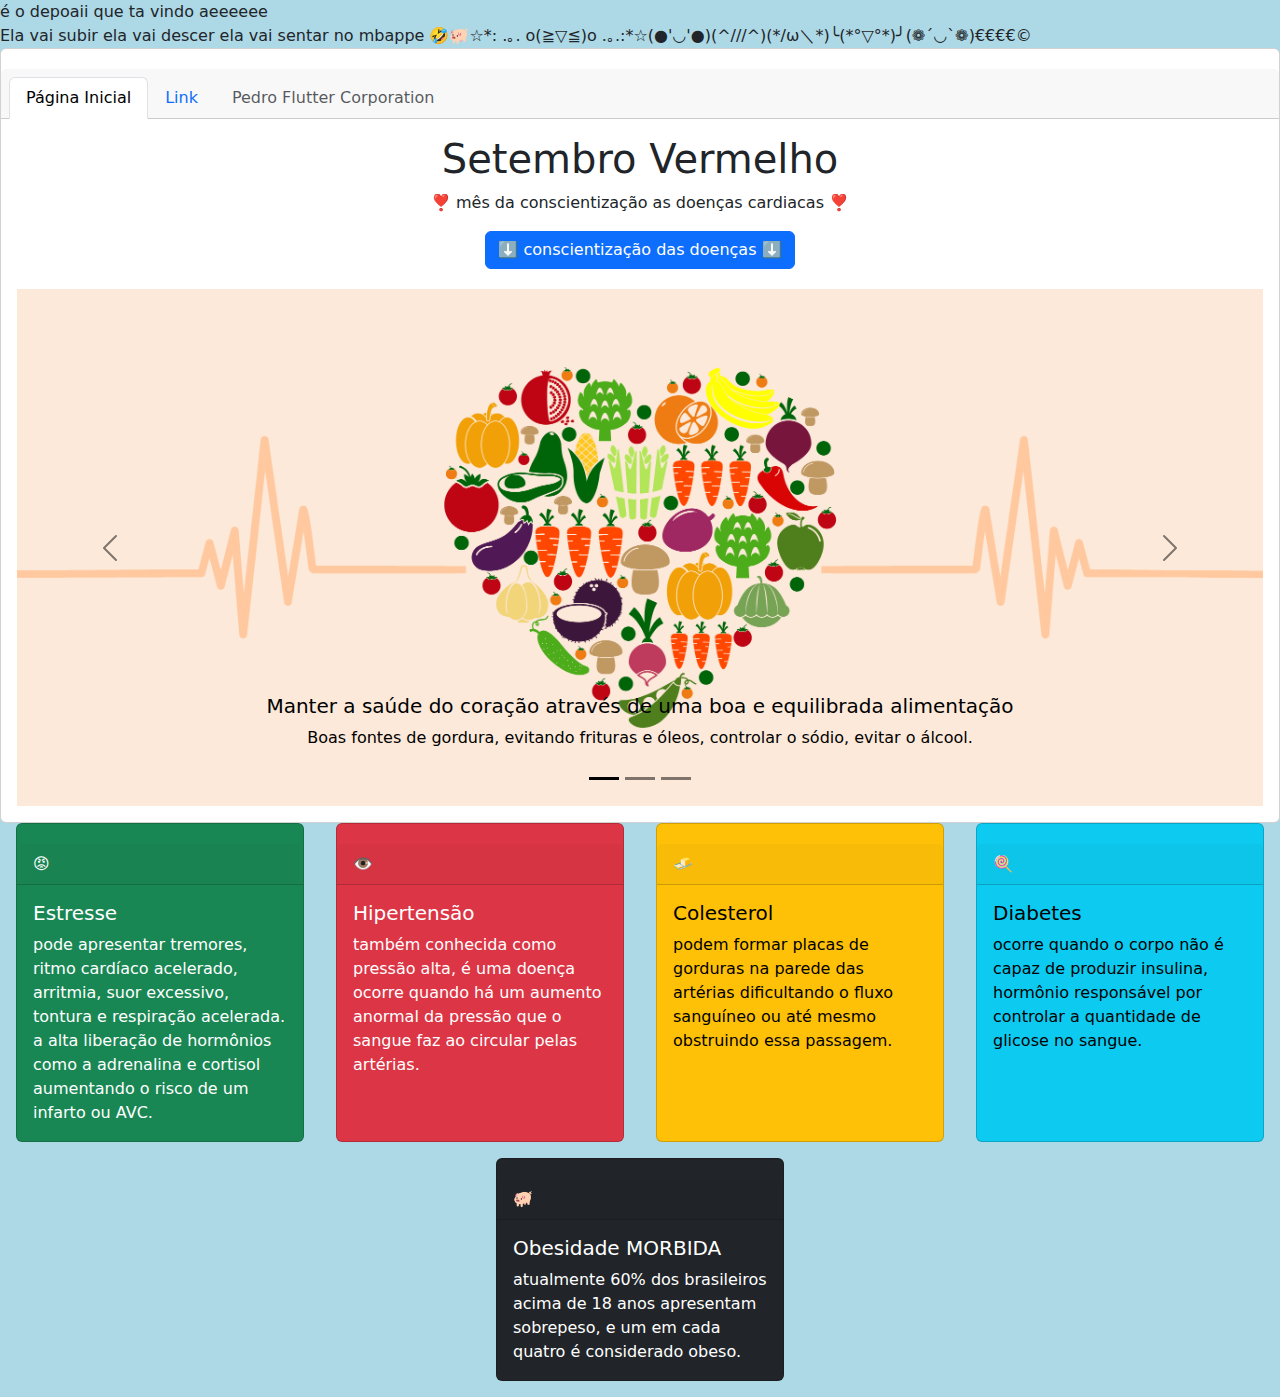
<file: ParaCorrigirMoisés/index_videos.html>
<!DOCTYPE html>
<html lang="en">














é o depoaii que ta vindo aeeeeee

<index>
 <li>Ela vai subir ela vai descer ela vai sentar no mbappe 🤣🐖☆*: .｡. o(≧▽≦)o .｡.:*☆(●'◡'●)(^///^)(*/ω＼*)╰(*°▽°*)╯(❁´◡`❁)€€€€©</li> 
 </index>












<body style="background-color: lightblue;">
    <div class="card text-center">
        <div class="card-header">
          <ul class="nav nav-tabs card-header-tabs">
            <li class="nav-item">
              <a class="nav-link active" aria-current="true" href="#">Página Inicial</a>
            </li>
            <li class="nav-item">
              <a class="nav-link" href="#">Link</a>
            </li>
            <li class="nav-item">
              <a class="nav-link disabled" aria-disabled="true">Pedro Flutter Corporation</a>
            </li>
          </ul>
        </div>
        <div class="card-body">
          <h1 class="card-title">Setembro Vermelho</h1>
          <p class="card-text">❣️ mês da conscientização as doenças cardiacas ❣️</p>
          <a href="#doencas" class="btn btn-primary">⬇️ conscientização das doenças ⬇️</a>
            



          <div id="carouselExampleDark" class="carousel carousel-dark slide">
            <div class="carousel-indicators">
              <button type="button" data-bs-target="#carouselExampleDark" data-bs-slide-to="0" class="active" aria-current="true" aria-label="Slide 1"></button>
              <button type="button" data-bs-target="#carouselExampleDark" data-bs-slide-to="1" aria-label="Slide 2"></button>
              <button type="button" data-bs-target="#carouselExampleDark" data-bs-slide-to="2" aria-label="Slide 3"></button>
            </div>
            <div class="carousel-inner">
              <div class="carousel-item active" data-bs-interval="10000">
                <img src="imagens/alimentacao-na-prevencao-do-infarto_1280x530px.png" class="d-block w-100" alt="...">
                <div class="carousel-caption d-none d-md-block">
                  <h5>Manter a saúde do coração através de uma boa e equilibrada alimentação</h5>
                  <p>Boas fontes de gordura, evitando frituras e óleos, controlar o sódio, evitar o álcool.</p>
                </div>
              </div>
              <div class="carousel-item" data-bs-interval="2000">
                <img src="imagens/melhores-exercicios-para-a-saude-do-coracao1.jpg" class="d-block w-100" alt="...">
                <div class="carousel-caption d-none d-md-block">
                  <h5>Manter a saúde do coração através de atividade física</h5>
                  <p>Atividades cardiorespiratórias recorrentes para manter a boa funcionalidade do coração <3.</p>
                </div>
              </div>
              <div class="carousel-item">
                <img src="imagens/i m a g e m e r r a d a.png" class="d-block w-100" alt="..." div=Samuelsonhouqueestavacagando>
                <div class="carousel-caption d-none d-md-block">
                  <h5>Manter a saúde do coração através de check-up recorrentes</h5>
                  <p>
                    fazer exames regularmente mantendo o controle da pressão e outros procedimentos
                  </p>
                </div>
              </div>
            </div>
            <button class="carousel-control-prev" type="button" data-bs-target="#carouselExampleDark" data-bs-slide="prev">
              <span class="carousel-control-prev-icon" aria-hidden="true"></span>
              <span class="visually-hidden">Previous</span>
            </button>
            <button class="carousel-control-next" type="button" data-bs-target="#carouselExampleDark" data-bs-slide="next">
              <span class="carousel-control-next-icon" aria-hidden="true"></span>
              <span class="visually-hidden">Next</span>
            </button>
          </div>
        </div>
      </div>

      
<div class="d-flex flex-wrap justify-content-around" id="doencas">
  <div class="card text-bg-success mb-3" style="max-width: 18rem;">
    <div class="card-header">😡</div>
    <div class="card-body">
      <h5 class="card-title">Estresse</h5>
      <p class="card-text">pode apresentar tremores, ritmo cardíaco acelerado, arritmia, suor excessivo, tontura e respiração acelerada. a alta liberação de hormônios como a adrenalina e cortisol  aumentando o risco de um infarto ou AVC.</p>
    </div>
  </div>
  <div class="card text-bg-danger mb-3" style="max-width: 18rem;">
    <div class="card-header">👁️</div>
    <div class="card-body">
      <h5 class="card-title">Hipertensão</h5>
      <p class="card-text">também conhecida como pressão alta, é uma doença ocorre quando há um aumento anormal da pressão que o sangue faz ao circular pelas artérias.</p>
    </div>
  </div>
  <div class="card text-bg-warning mb-3" style="max-width: 18rem;">
    <div class="card-header">🧈</div>
    <div class="card-body">
      <h5 class="card-title">Colesterol</h5>
      <p class="card-text">podem formar placas de gorduras na parede das artérias dificultando o fluxo sanguíneo ou até mesmo obstruindo essa passagem.</p>
    </div>
  </div>
  <div class="card text-bg-info mb-3" style="max-width: 18rem;">
    <div class="card-header">🍭</div>
    <div class="card-body">
      <h5 class="card-title">Diabetes</h5>
      <p class="card-text">ocorre quando o corpo não é capaz de produzir insulina, hormônio responsável por controlar a quantidade de glicose no sangue.</p>
    </div>
  </div>
  <div class="card text-bg-dark mb-3" style="max-width: 18rem;">
    <div class="card-header">🐖</div>
    <div class="card-body">
      <h5 class="card-title">Obesidade MORBIDA</h5>
      <p class="card-text">atualmente 60% dos brasileiros acima de 18 anos apresentam sobrepeso, e um em cada quatro é considerado obeso.</p>
    </div>
  </div>
</div>

</body>
<html>
  <html>
    <html>
      <html>
        <html>
          <html>
            <html>
              <html>
                <html>
                  <html>
                    <html>
                      <html>
                        <html>
                          <html>
                            <html>


                              <head>
                                <link rel="shortcut icon" type="imagex/png" href="./imagens/dezembro-vermelho-fita.png">
                            
                                <link href="https://cdn.jsdelivr.net/npm/bootstrap@5.3.3/dist/css/bootstrap.min.css" rel="stylesheet" integrity="sha384-QWTKZyjpPEjISv5WaRU9OFeRpok6YctnYmDr5pNlyT2bRjXh0JMhjY6hW+ALEwIH" crossorigin="anonymous">
                                <script defer src="https://cdn.jsdelivr.net/npm/bootstrap@5.3.3/dist/js/bootstrap.bundle.min.js" integrity="sha384-YvpcrYf0tY3lHB60NNkmXc5s9fDVZLESaAA55NDzOxhy9GkcIdslK1eN7N6jIeHz" crossorigin="anonymous"></script>
                                <link rel="stylesheet" type="text/css" href="css.css">
                            
                                <meta charset="UTF-8">
                                <meta name="viewport" content="width=device-width, initial-scale=1.0">
                                <title>Setembro vermelho</title>
                            </head>
</file>
<file: ParaCorrigirMoisés/css.css>
.carousel{
    height: 2%;
}

.carousel-inner{
    margin-top:20px ;
}

.card-header{
        margin-top:20px ;
}
</file>
